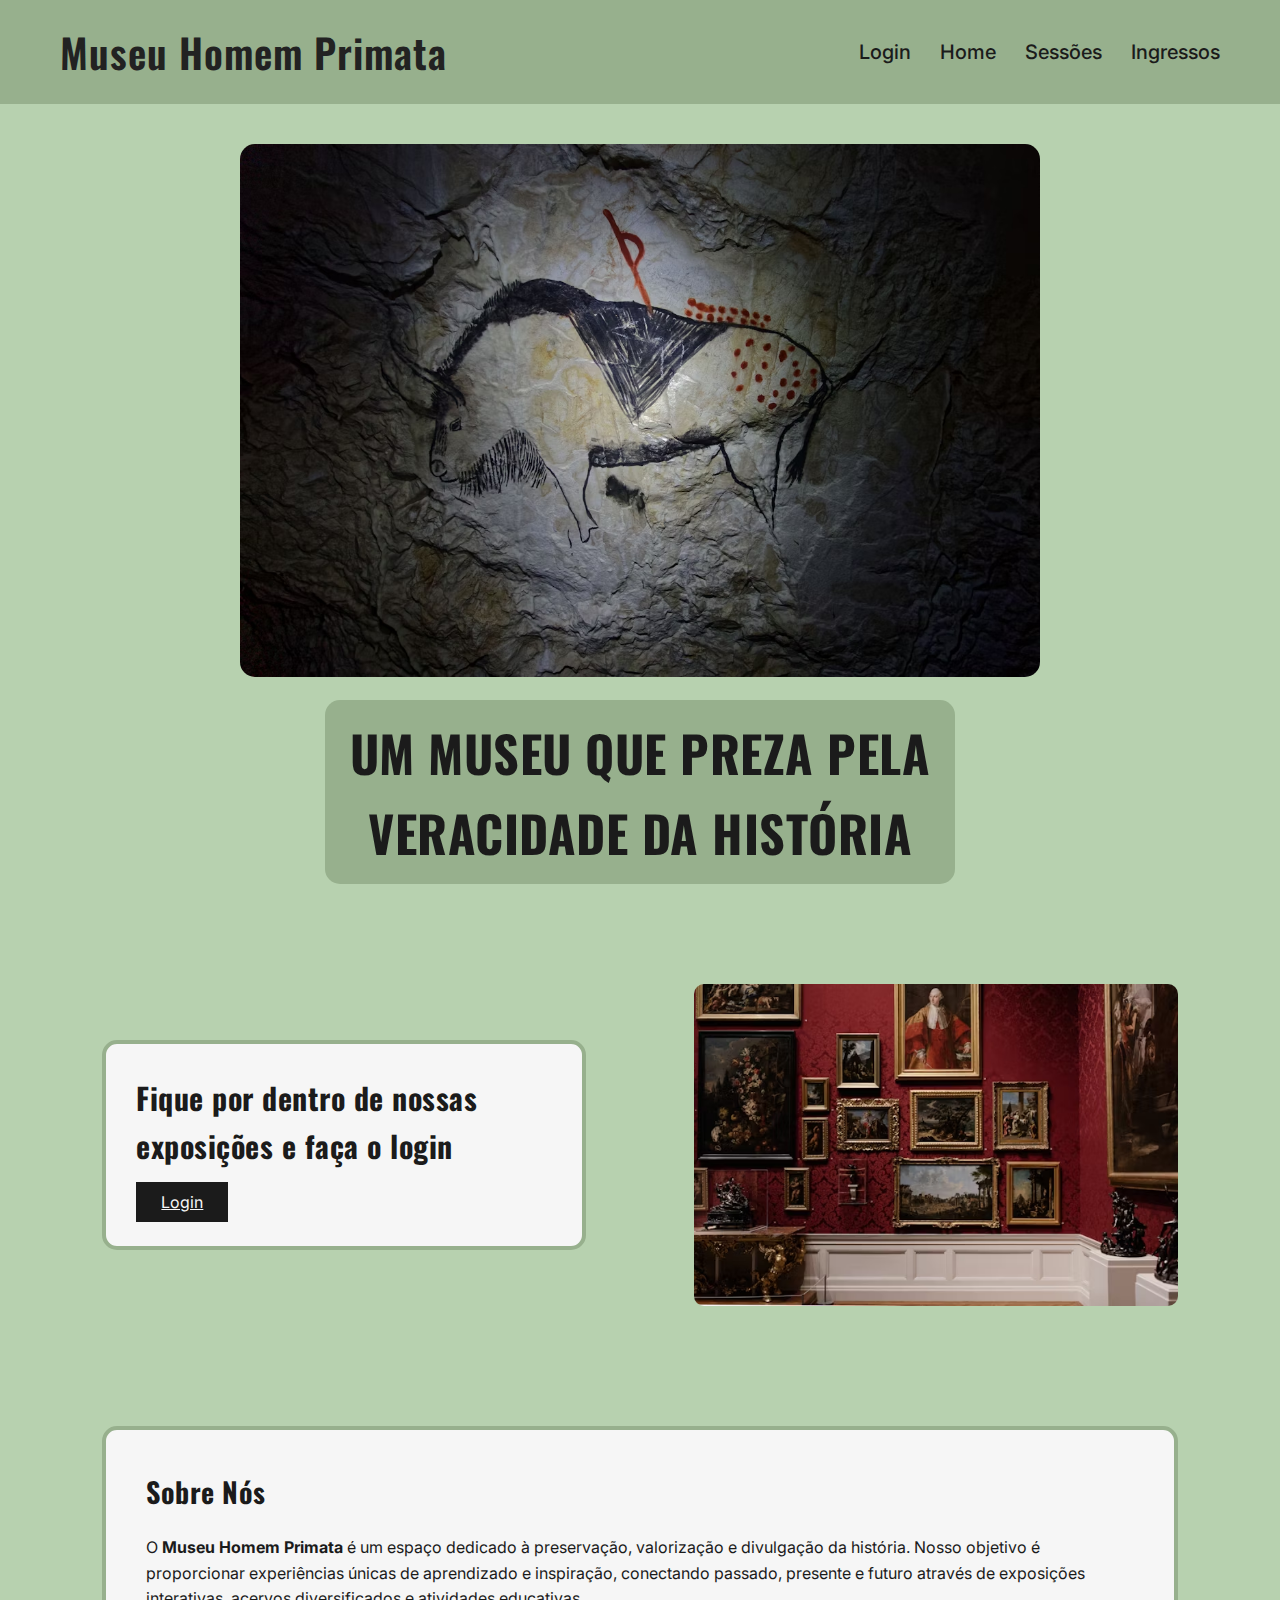
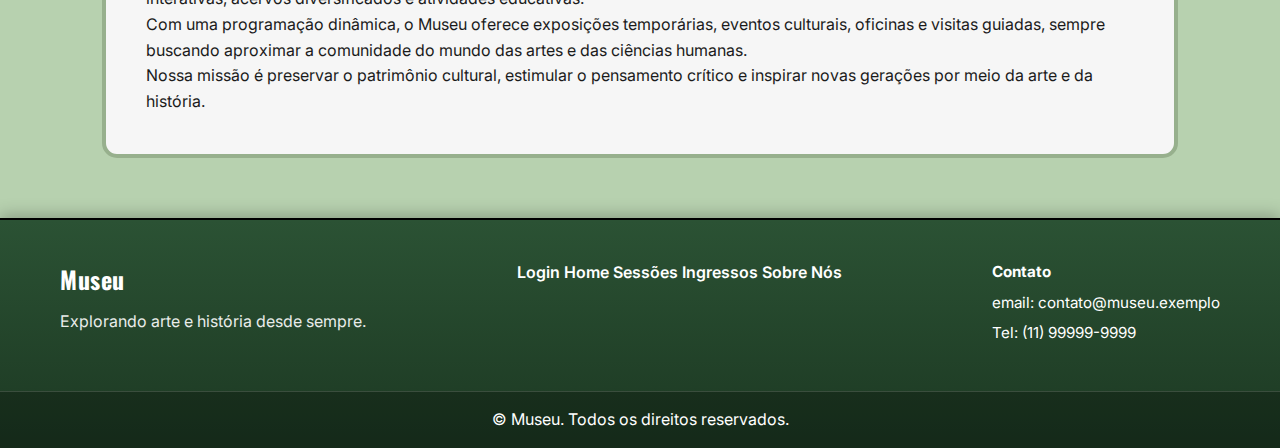
<file: index.html>
<!DOCTYPE html>
<html lang="pt-BR">

<head>
    <title>Museu Homem Primata</title>
    <link rel="stylesheet" href="Assets/CSS/home.css">
    <link rel="stylesheet" href="Assets/CSS/main_style.css">
</head>

<body>
    <header>
     <div class="logo">Museu Homem Primata</div>
        <nav>
            <a href="./pages/login.html">Login</a>
            <a href="index.html">Home</a>
            <a href="./pages/sessoes.html">Sessões</a>
            <a href="./pages/ingressos.html">Ingressos</a>
        </nav>
  </header>


    <section class="hero">
        <img src="./Assets/IMGS/photo-1564429247506-322ee8fc5190.avif" alt="Pintura rupestre"><br>
        <h2>UM MUSEU QUE PREZA PELA<br>VERACIDADE DA HISTÓRIA</h2>
    </section>


    <section class="login-convite">
        <div class="login-box">
            <h3>Fique por dentro de nossas<br>exposições e faça o login</h3>
            <a href="./pages/login.html" class="btn-preto">Login</a>
        </div>
        <img src="./Assets/IMGS/photo-1554907984-15263bfd63bd.avif" alt="Galeria de arte">
    </section>


    <section id="sobre" class="sobre">
        <h2>Sobre Nós</h2>
        <p>
            O <strong>Museu Homem Primata</strong> é um espaço dedicado à preservação, valorização
            e divulgação da história. Nosso objetivo é proporcionar experiências únicas
            de aprendizado e inspiração, conectando passado, presente e futuro através
            de exposições interativas, acervos diversificados e atividades educativas.
        </p>
        <p>
            Com uma programação dinâmica, o Museu oferece exposições temporárias, eventos
            culturais, oficinas e visitas guiadas, sempre buscando aproximar a comunidade
            do mundo das artes e das ciências humanas.
        </p>
        <p>
            Nossa missão é preservar o patrimônio cultural, estimular o pensamento crítico
            e inspirar novas gerações por meio da arte e da história.
        </p>
    </section>

    <footer class="site-footer" role="contentinfo">
        <div class="footer-inner">
            <div class="footer-brand">
                <h3>Museu</h3>
                <p>Explorando arte e história desde sempre.</p>
            </div>

            <nav class="footer-nav" aria-label="Links do rodapé">
                <nav>
                    <a href="./pages/login.html">Login</a>
                    <a href="./index.html">Home</a>
                    <a href="./pages/sessoes.html">Sessões</a>
                    <a href="./pages/ingressos.html">Ingressos</a>
                    <a href="#sobre">Sobre Nós</a>
                </nav>
            </nav>

            <div class="footer-contact">
                <p><strong>Contato</strong></p>
                <p>email: contato@museu.exemplo</p>
                <p>Tel: (11) 99999-9999</p>
            </div>
        </div>

        <div class="footer-bottom">
            <p>© Museu. Todos os direitos reservados.</p>
        </div>
    </footer>
</body>

</html>
</file>
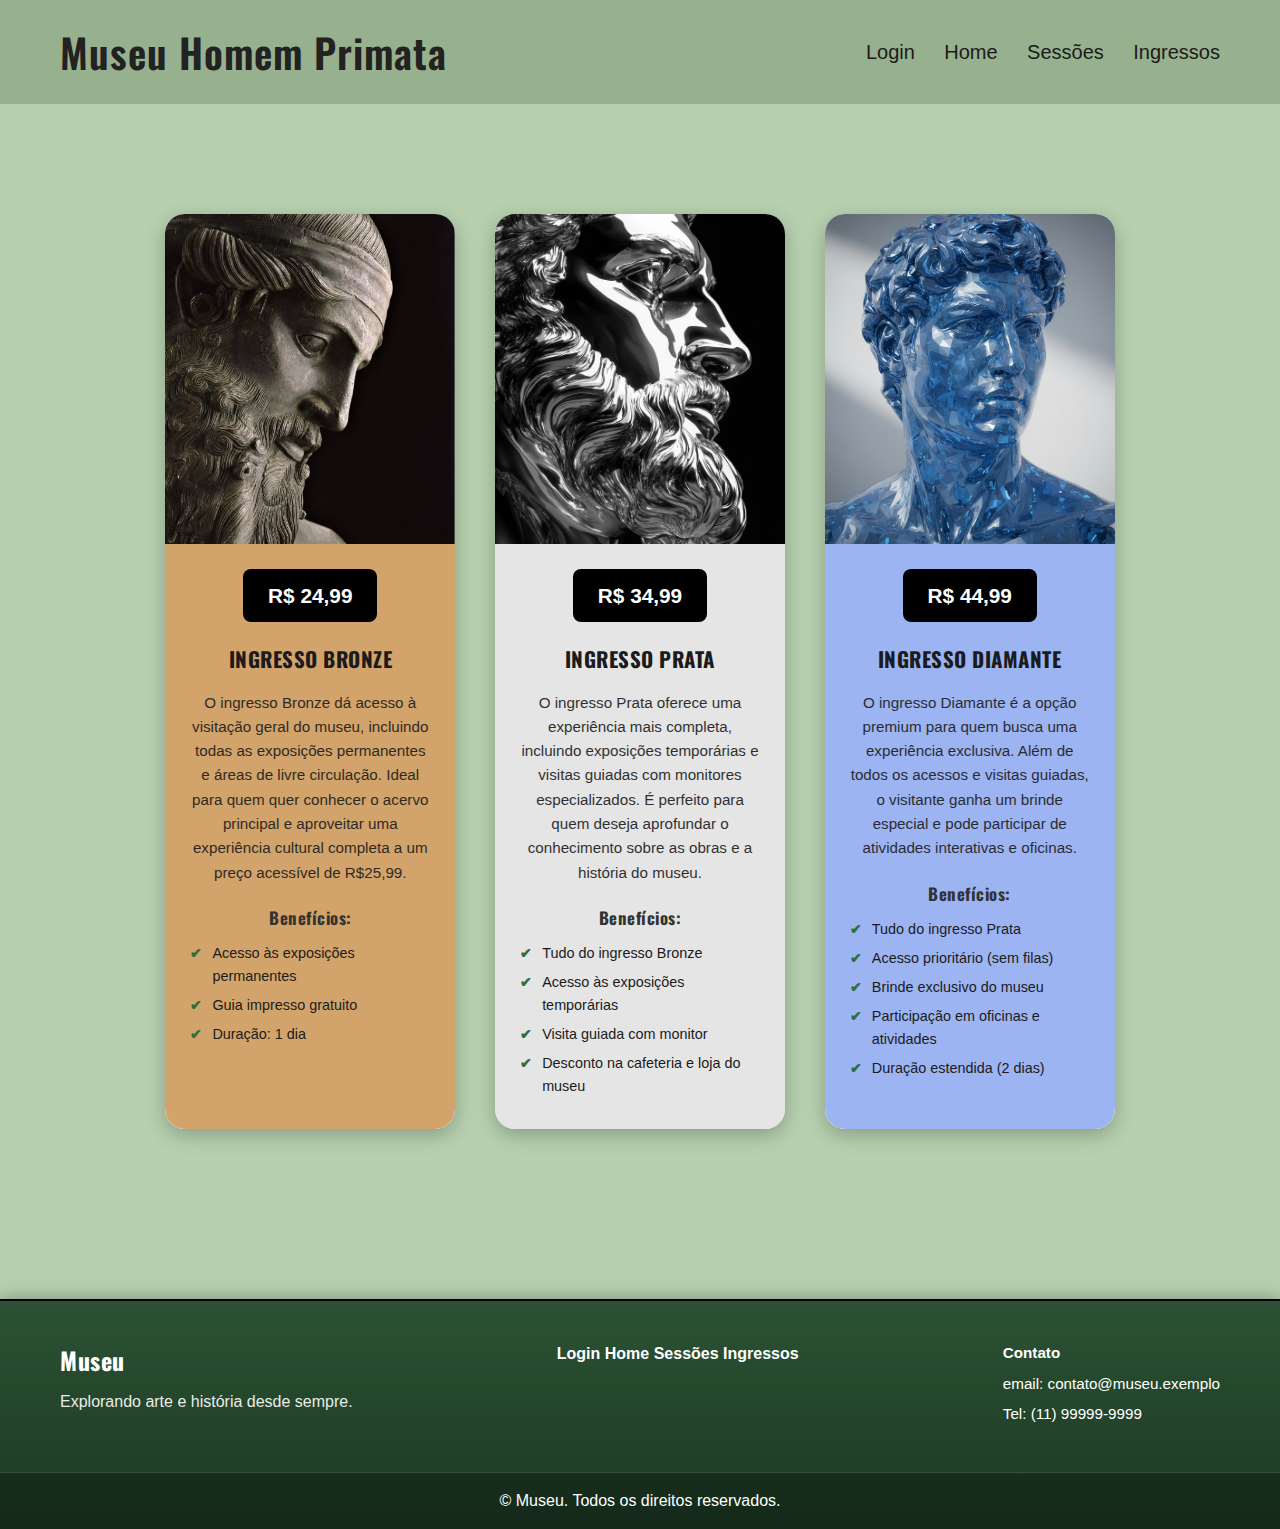
<file: pages/ingressos.html>
<!DOCTYPE html>
<html lang="pt-br">
<head>
  <meta charset="UTF-8">
  <meta name="viewport" content="width=device-width, initial-scale=1.0">
  <title>Ingressos - Museu</title>
  <link rel="stylesheet" href="../Assets/CSS/ingressos.css">
  <link rel="stylesheet" href="../Assets/CSS/main_style.css">
</head>
<body>
  <!-- ====== NAVBAR ====== -->
  <header>
     <div class="logo">Museu Homem Primata</div>
        <nav>
            <a href="login.html">Login</a>
            <a href="../index.html">Home</a>
            <a href="sessoes.html">Sessões</a>
            <a href="ingressos.html">Ingressos</a>
        </nav>
  </header>

  <!-- ====== MAIN CONTENT ====== -->
  <main class="container">
    <section class="cards">

      <!-- Card Bronze -->
    <div class="card bronze">
      <img src="../Assets/IMGS/bronze.jfif" alt="Escultura de bronze" style="transform: scaleX(-1);">
      <div class="card-body">
        <div class="price">R$ 24,99</div>
        <h2>Ingresso Bronze</h2>
        <p>
        O ingresso Bronze dá acesso à visitação geral do museu, incluindo todas as exposições permanentes e áreas de livre circulação. Ideal para quem quer conhecer o acervo principal e aproveitar uma experiência cultural completa a um preço acessível de R$25,99.
        </p>
        <h3>Benefícios:</h3>
        <ul>
        <li>Acesso às exposições permanentes</li>
        <li>Guia impresso gratuito</li>
        <li>Duração: 1 dia</li>
        </ul>
      </div>
    </div>

      <!-- Card Prata -->
      <div class="card prata">
        <img src="../Assets/IMGS/prata.jfif" alt="Escultura prateada">
        <div class="card-body">
          <div class="price">R$ 34,99</div>
          <h2>Ingresso Prata</h2>
          <p>
            O ingresso Prata oferece uma experiência mais completa, incluindo exposições temporárias e visitas guiadas com monitores especializados. É perfeito para quem deseja aprofundar o conhecimento sobre as obras e a história do museu.
          </p>
          <h3>Benefícios:</h3>
          <ul>
            <li>Tudo do ingresso Bronze</li>
            <li>Acesso às exposições temporárias</li>
            <li>Visita guiada com monitor</li>
            <li>Desconto na cafeteria e loja do museu</li>
          </ul>
        </div>
      </div>

      <!-- Card Diamante -->
      <div class="card diamante">
        <img src="../Assets/IMGS/diamente.png" alt="Escultura de diamante azul">
        <div class="card-body">
          <div class="price">R$ 44,99</div>
          <h2>Ingresso Diamante</h2>
          <p>
            O ingresso Diamante é a opção premium para quem busca uma experiência exclusiva. Além de todos os acessos e visitas guiadas, o visitante ganha um brinde especial e pode participar de atividades interativas e oficinas.
          </p>
          <h3>Benefícios:</h3>
          <ul>
            <li>Tudo do ingresso Prata</li>
            <li>Acesso prioritário (sem filas)</li>
            <li>Brinde exclusivo do museu</li>
            <li>Participação em oficinas e atividades</li>
            <li>Duração estendida (2 dias)</li>
          </ul>
        </div>
      </div>

    </section>
  </main>
  <!-- ====== FOOTER ====== -->
  <footer class="site-footer" role="contentinfo">
    <div class="footer-inner">
      <div class="footer-brand">
        <h3>Museu</h3>
        <p>Explorando arte e história desde sempre.</p>
      </div>

      <nav class="footer-nav" aria-label="Links do rodapé">
        <nav>
            <a href="login.html">Login</a>
            <a href="../index.html">Home</a>
            <a href="sessoes.html">Sessões</a>
            <a href="ingressos.html">Ingressos</a>
        </nav>
      </nav>

      <div class="footer-contact">
        <p><strong>Contato</strong></p>
        <p>email: contato@museu.exemplo</p>
        <p>Tel: (11) 99999-9999</p>
      </div>
    </div>

    <div class="footer-bottom">
      <p>© Museu. Todos os direitos reservados.</p>
    </div>
  </footer>

</body>
</html>
</file>
<file: Assets/CSS/home.css>
.hero {
    text-align: center;

}

.hero img {
    max-width: 800px;
    border-radius: 15px;
}

/* html {
  scroll-behavior: smooth;
} */

.hero h2 {
    margin-top: 15px;
    font-family: 'Oswald', sans-serif;
    background-color: var(--verde-medio);
    display: inline-block;
    padding: 12px 25px;
    border-radius: 15px;
    font-size: 50px;
}

.login-convite {
    display: flex;
    align-items: center;
    justify-content: space-between;
    padding: 60px 8%;
    gap: 40px;
}

.login-convite img {
    width: 45%;
    border-radius: 10px;
}

.login-box {
    background-color: var(--branco);
    padding: 30px;
    border-radius: 15px;
    width: 45%;
    border: 4px solid var(--verde-medio);
}

.login-box h3 {
    font-size: 30px;
    margin-bottom: 20px;
}

.sobre {
    background-color: var(--branco);
    border-radius: 15px;
    margin: 60px 8%;
    padding: 40px;
     border: 4px solid var(--verde-medio);
}

.sobre h2 {
    margin-bottom: 20px;
    font-size: 28px;
}
</file>
<file: Assets/CSS/main_style.css>
@import url('https://fonts.googleapis.com/css2?family=Oswald:wght@400;600&family=Inter:wght@300;400;500&display=swap');

/*  Paleta de Cores */
:root {
    --verde-claro: #b7d1af;
    --verde-medio: #97b08d;
    --verde-escuro: #4b6043;
    --branco: #f6f6f6;
    --preto: #1b1b1b;
}



/*  Reset */
* {
    margin: 0;
    padding: 0;
    box-sizing: border-box;
}

body {
    font-family: 'Inter', sans-serif;
    background-color: var(--verde-claro);
    color: var(--preto);
    line-height: 1.6;
}

/*  Títulos e textos */
h1, h2, h3, h4, h5 {
    font-family: 'Oswald', sans-serif;
    letter-spacing: 0.5px;
}

p {
    font-size: 1rem;
}

/*  Cabeçalho */
.logo {
  font-size: 2rem;
  font-weight: 800;
  color: #222;
  letter-spacing: 1px;
}

.nav-links {
  list-style: none;
  display: flex;
  gap: 25px;
}

.nav-links a {
  text-decoration: none;
  color: #000;
  font-weight: 600;
  position: relative;
  transition: color 0.3s, transform 0.3s;
}

.nav-links a:hover {
  color: #2e6f40;
  transform: scale(1.05);
}

header {
    background-color: var(--verde-medio);
    display: flex;
    justify-content: space-between;
    align-items: center;
    padding: 20px 60px;
    min-width: 400px;
}

header .logo {
    font-family: 'Oswald', sans-serif;
    font-size: 40px;
    font-weight: 600;
}

header nav a {
    text-decoration: none;
    color: var(--preto);
    font-weight: 500;
    margin-left: 25px;
    transition: color 0.3s ease;
    font-size: 20px;
    flex-direction: row;
    
}

header nav a:hover {
    color: var(--verde-escuro);
}

/*  Seções gerais */
section {
    padding: 40px 8%;
}

/*  Botões */
button {
    border: none;
    border-radius: 8px;
    cursor: pointer;
    font-weight: 500;
    transition: all 0.3s ease;
}

.btn-preto {
    background-color: var(--preto);
    color: var(--branco);
    padding: 10px 25px;
}

.btn-preto:hover {
    background-color: #333;
}
footer{
min-width: 400px;
}
.site-footer {
  background: linear-gradient(180deg, #2b5234 0%, #1c3822 100%);
  color: #fff;
  margin-top: 60px;
  box-shadow: 0 -3px 15px rgba(0, 0, 0, 0.25);
  border-top: 2px solid #000;
}

.footer-inner {
  max-width: 1200px;
  margin: 0 auto;
  display: flex;
  gap: 40px;
  padding: 40px 20px;
  align-items: flex-start;
  justify-content: space-between;
  flex-wrap: wrap;
}

.footer-brand h3 {
  font-size: 1.5rem;
  margin-bottom: 10px;
}

.footer-brand p {
  font-size: 1rem;
  opacity: 0.9;
  max-width: 350px;
  line-height: 1.5;
}

.footer-nav ul {
  list-style: none;
}

.footer-nav li {
  margin-bottom: 10px;
}

.footer-nav{
  justify-content: space-between;
}

.footer-nav a {
  color: #fff;
  text-decoration: none;
  font-weight: 600;
  transition: 0.3s;
}

.footer-nav a:hover {
  color: #a9c9a4;
}

.footer-contact p {
  margin-bottom: 6px;
  font-size: 0.95rem;
}

.footer-bottom {
  border-top: 1px solid rgba(255, 255, 255, 0.15);
  padding: 15px 20px;
  text-align: center;
  font-size: 0.9rem;
  background-color: rgba(0, 0, 0, 0.25);
}

/*  Responsividade */
@media (max-width: 885px) {
    

    header nav a {
        margin: 0 10px;
        display: flex;
        flex-direction: row;
    }

    section {
        padding: 30px 5%;
    }
}
 
@media (max-width: 540px) {
    
     header .logo {
        font-size: 20px;
        flex-direction: row;
        
    }
    header  a {
    display: flex;
    flex-direction: row;
    font-size: 10px;
    }
}
</file>
<file: Assets/CSS/ingressos.css>
/* ===== RESET ===== */
* {
  margin: 0;
  padding: 0;
  box-sizing: border-box;
  font-family: "Poppins", sans-serif;
}

/* ===== BODY ===== */
body {
  background-color: #a9c9a4; /* Mantendo o verde */
  color: #222;
  min-height: 100vh;
  display: flex;
  flex-direction: column;
}

/* ===== NAVBAR ===== */




/* ===== CONTAINER ===== */
.container {
  max-width: 1200px;
  margin: 70px auto;
  padding: 0 20px;
  flex: 1;
}

/* ===== CARDS ===== */
.cards {
  display: flex;
  flex-direction: row;
  justify-content: center;
  gap: 40px;
}

/* ===== CARD BASE ===== */
.card {
  width: 350px;
  border-radius: 20px;
  overflow: hidden;
  box-shadow: 0 6px 20px rgba(0, 0, 0, 0.25);
  background-color: #fff;
  transition: all 0.4s ease;
  display: flex;
  flex-direction: column;
}

.card:hover {
  transform: translateY(-10px) scale(1.02);
  box-shadow: 0 10px 30px rgba(0, 0, 0, 0.35);
}

.card img {
  width: 100%;
  height: 330px;
  object-fit: cover;
  display: block;
  background-color: #000;
  transition: transform 0.5s ease;
}

.card:hover img {
  transform: scale(1.08);
}

/* ===== CARD BODY ===== */
.card-body {
  flex-grow: 1;
  padding: 25px;
  text-align: center;
  border-radius: 0 0 20px 20px;
}

.price {
  background-color: #000;
  color: #fff;
  font-weight: 700;
  font-size: 1.3rem;
  display: inline-block;
  padding: 10px 25px;
  border-radius: 8px;
  margin-bottom: 10px;
  transition: 0.3s;
}

.price:hover {
  background-color: #2e6f40;
  transform: scale(1.05);
}

.card-body h2 {
  margin: 10px 0;
  font-size: 1.3rem;
  text-transform: uppercase;
  font-weight: 700;
}

.card-body p {
  font-size: 0.95rem;
  line-height: 1.6;
  margin: 15px 0;
  opacity: 0.9;
}

/* ===== BENEFÍCIOS ===== */
.card-body h3 {
  margin-top: 20px;
  font-size: 1.05rem;
  font-weight: 700;
  color: #333;
}

.card-body ul {
  list-style: none;
  margin-top: 10px;
  text-align: left;
  font-size: 0.9rem;
  line-height: 1.6;
  padding-left: 0;
}

.card-body ul li {
  position: relative;
  padding-left: 22px;
  margin-bottom: 6px;
}

.card-body ul li::before {
  content: "✔";
  position: absolute;
  left: 0;
  color: #2e6f40;
  font-weight: 700;
}

/* ===== CORES ESPECÍFICAS ===== */
.bronze .card-body {
  background-color: #d2a46b;
}

.prata .card-body {
  background-color: #e5e5e5;
}

.diamante .card-body {
  background-color: #9db4f2;
}

/* ===== RESPONSIVIDADE ===== */
@media (max-width: 1024px) {
  .cards {
    gap: 30px;
  }

  .card {
    width: 300px;
  }

  .card img {
    height: 280px;
  }
}

/* ----- Celulares grandes (até 805px) ----- */
@media (max-width: 805px) {
  .cards {
    flex-direction: column;
    align-items: center;
    gap: 30px;
  }

  .card {
    width: 90%;
    max-width: 420px;
  }

  .card img {
    height: 250px;
  }

  .card-body {
    padding: 20px;
  }

  .price {
    font-size: 1.1rem;
    padding: 8px 20px;
  }
}

/* ----- Celulares pequenos (até 480px) ----- */
@media (max-width: 480px) {
  .container {
    margin: 40px auto;
    padding: 0 10px;
  }

  .card {
    width: 100%;
    border-radius: 15px;
  }

  .card img {
    height: 200px;
  }

  .card-body h2 {
    font-size: 1.1rem;
  }

  .card-body p {
    font-size: 0.85rem;
  }

  .price {
    font-size: 1rem;
    padding: 6px 18px;
  }
}
/* ===== FOOTER ===== */


/* ===== FOOTER RESPONSIVO ===== */
@media (max-width: 700px) {
  .footer-inner {
    flex-direction: column;
    align-items: center;
    text-align: center;
    gap: 20px;
  }
}
</file>
